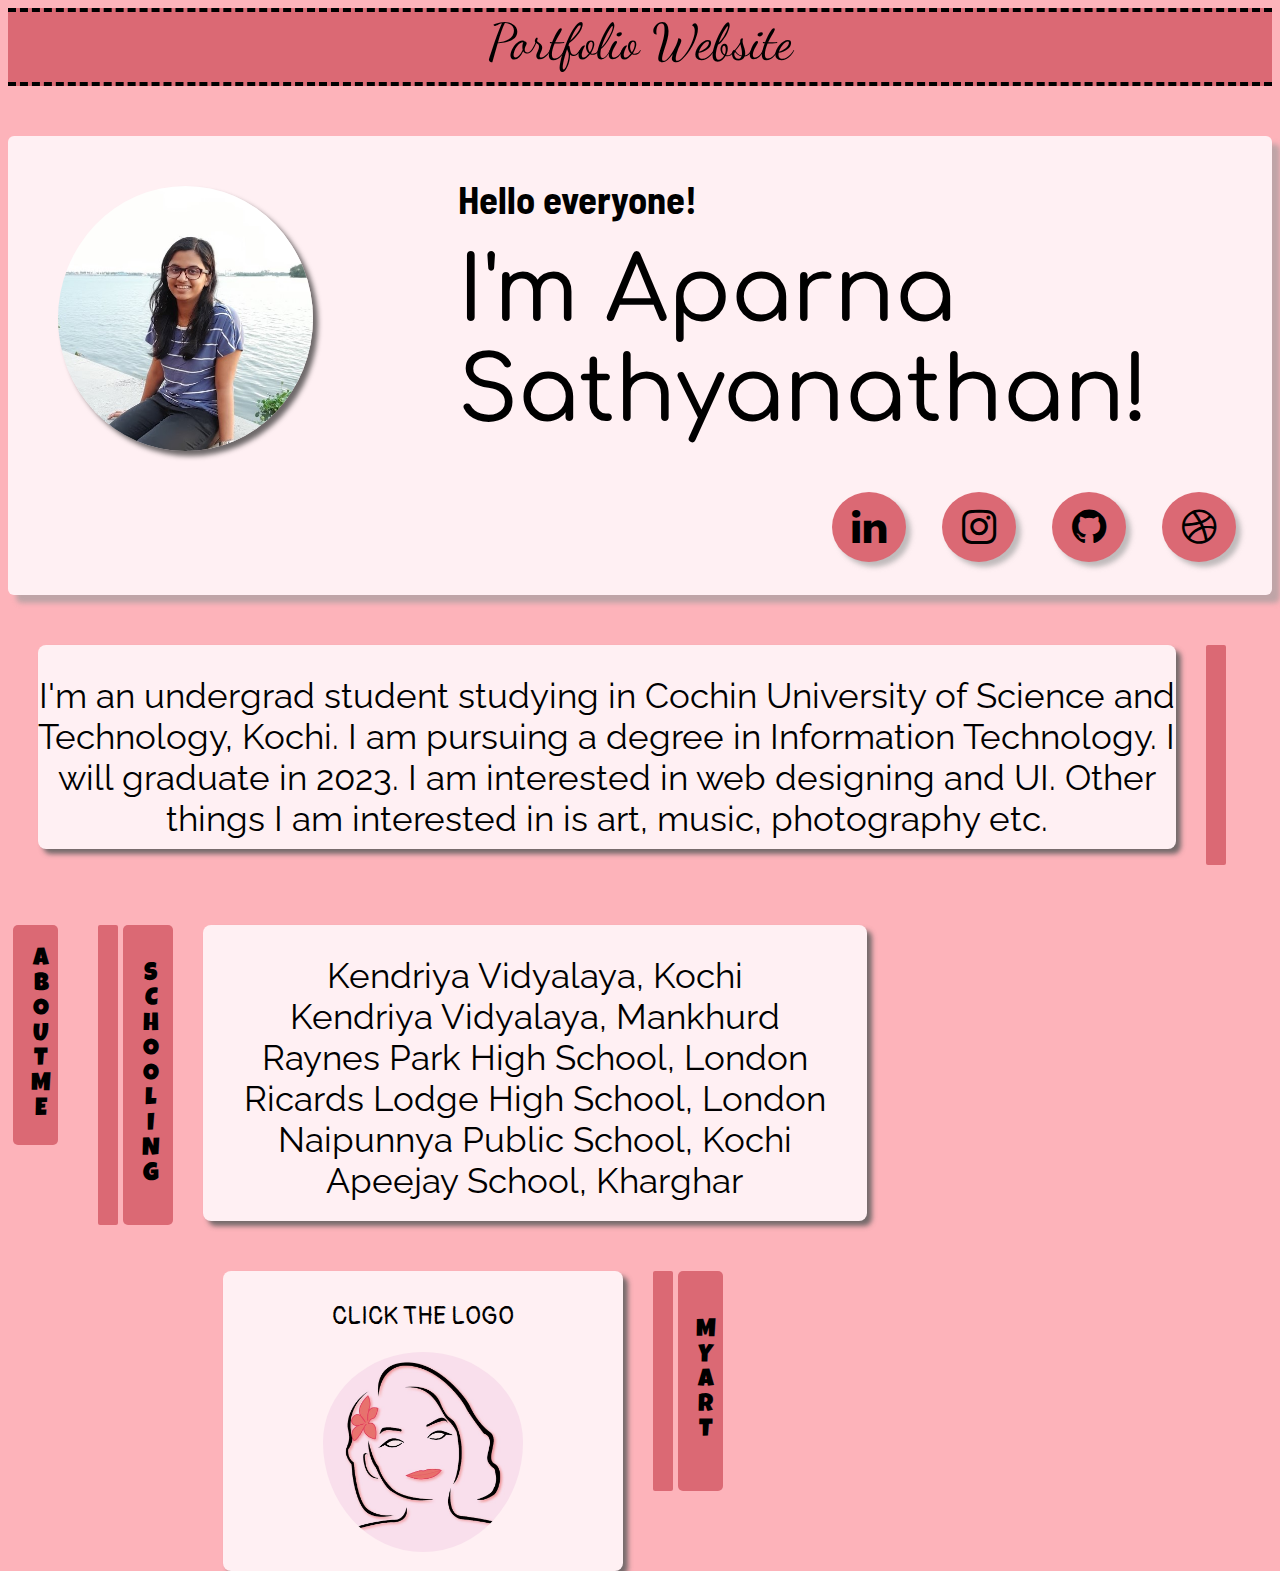
<file: index.html>
<html>
    <head>
        <link rel="stylesheet" type="text/css" href="style.css">
        <link href="https://fonts.googleapis.com/css2?family=Dancing+Script:wght@700&display=swap" rel="stylesheet"> 
        <link href="https://fonts.googleapis.com/css2?family=Dancing+Script&display=swap" rel="stylesheet">
        <link href="https://fonts.googleapis.com/css2?family=Barlow+Semi+Condensed:wght@100&display=swap" rel="stylesheet">
        <link href="https://fonts.googleapis.com/css2?family=Comfortaa:wght@300&display=swap" rel="stylesheet">
        <link rel="stylesheet" href="https://cdnjs.cloudflare.com/ajax/libs/font-awesome/4.7.0/css/font-awesome.min.css">
        <link href="https://fonts.googleapis.com/icon?family=Material+Icons" rel="stylesheet">
        <link href="https://fonts.googleapis.com/css2?family=Raleway:ital@1&display=swap" rel="stylesheet">
        <link href="https://fonts.googleapis.com/css2?family=Luckiest+Guy&display=swap" rel="stylesheet">
        <link href="https://fonts.googleapis.com/css2?family=Pangolin&display=swap" rel="stylesheet">
        <meta name="viewport" content="width=device-width,initial-scale=1,maximum-scale=1,user-scalable=no">
        <meta http-equiv="X-UA-Compatible" content="IE=edge,chrome=1">
        <meta name="HandheldFriendly" content="true">

        <title>Portfolio Website</title>    
    </head>
    <body>
        <div id="top-bar">
        <div class="heading">Portfolio Website</div>
        </div>
        <div id="intro">
            <div class="avatar">
               <img src="meee.jpg" height="350px" width="340px" class="centre">
            </div>
            <div class="intro-text">
                Hello everyone!
            </div>
            <div class="name">I'm Aparna <br>Sathyanathan!</div>
            <div id="contactContainer">
                <span style="cursor:pointer"><a href="https://www.linkedin.com/in/aparna-sathyanathan-022b4918b/" class="fa fa-linkedin icon" target="_blank" style="font-size: 40px;"></a></span>
                <span style="cursor:pointer"><a class="fa fa-instagram icon" href= "https://www.instagram.com/sketchesbaka/" target="_blank"style="font-size: 40px;"></a></span>
                <span style="cursor:pointer"><a class="fa fa-github icon" href="https://github.com/aparnasathyan01" target="_blank"style="font-size: 40px;"></a></span>     
                <span style="cursor: pointer"><a href="https://dribbble.com/aparna_sathyan" class="fa fa-dribbble icon" target="_blank"style="font-size: 40px;"></a></span>    
            </div>
        </div>
        <div id="box1" style="padding-bottom:10px;">I'm an undergrad student studying in Cochin University of Science and Technology, Kochi. I am pursuing a degree
            in Information Technology. I will graduate in 2023. I am interested in web designing and UI. Other things I am interested in is art,
             music, photography etc.
        </div>
        <div id="box2"></div>
        <div class="decor1-a"></div>
        <div class="decor1">ABOUTME</div>
        <div class="decor2-a"></div>
        <div class="decor2">SCHOOLING</div>
        <div id="box3" style="padding-bottom:20px;">
            Kendriya Vidyalaya, Kochi 
            <br>Kendriya Vidyalaya, Mankhurd
            <br>Raynes Park High School, London
            <br>Ricards Lodge High School, London
            <br>Naipunnya Public School, Kochi
            <br>Apeejay School, Kharghar
        </div>
        <div class="box4">
            CLICK THE LOGO
            <div class="artlink">
                <a href="pages/art.html">
                        <img border="0" src="favicon.jpg" height="200px" width="200px">
            </div>
        </div>
        <div class="decor3-a" ></div>
        <div class="decor3 " >MYART</div>
    </body>
</html>
</file>
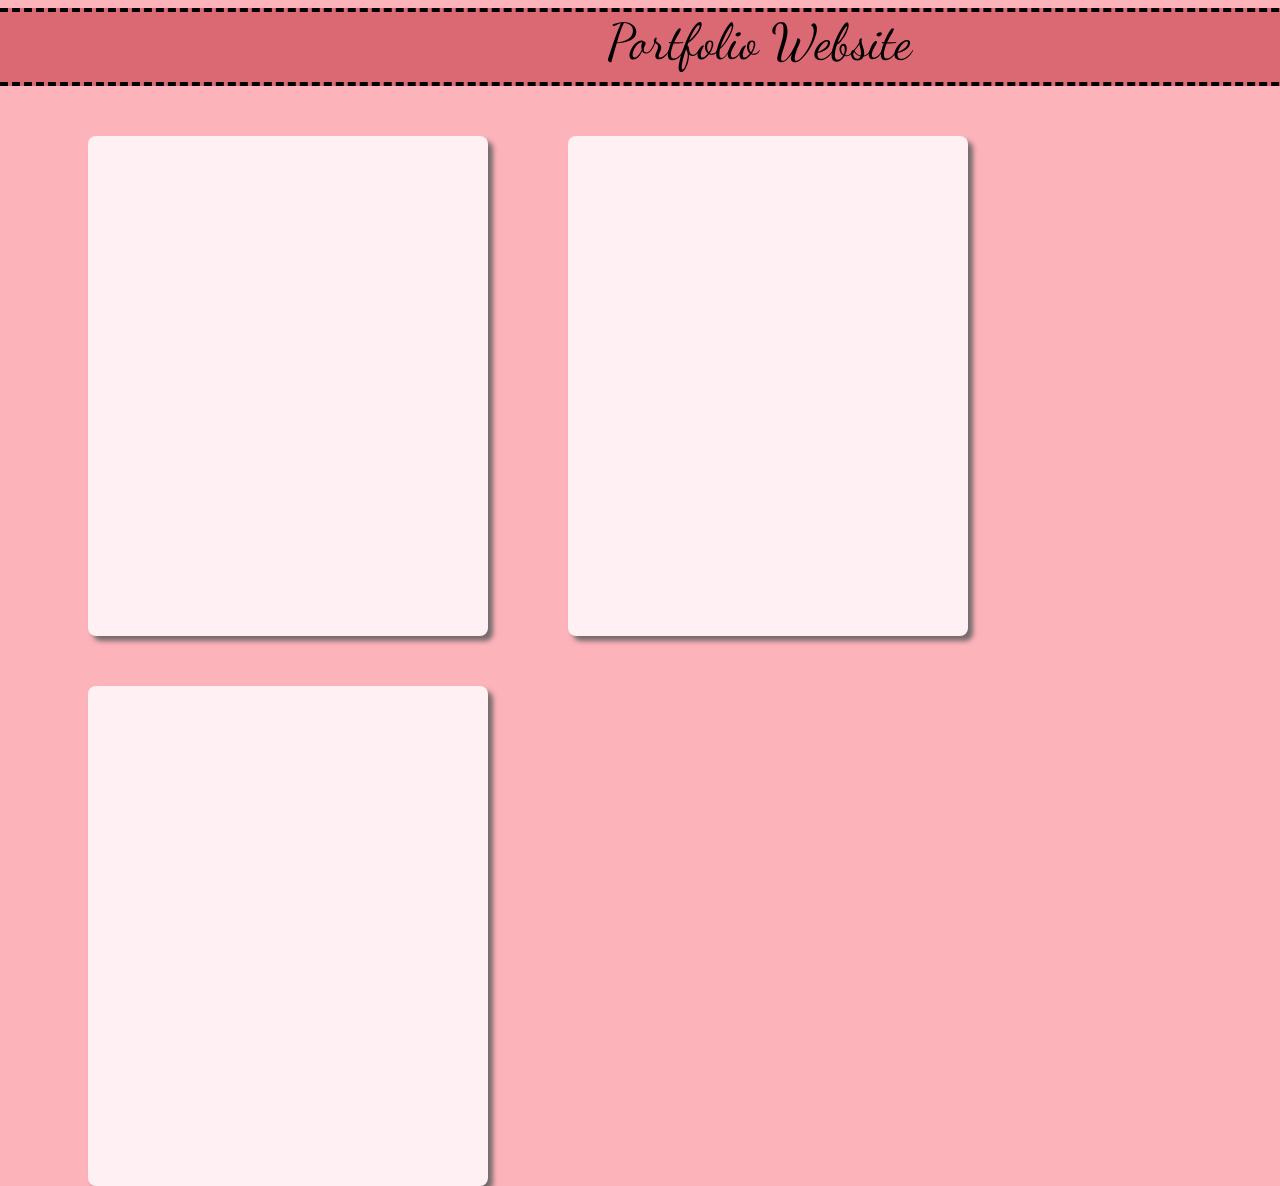
<file: pages/art.html>
<html>
    <head>
        <link rel="stylesheet" type="text/css" href="art.css">
        <link href="https://fonts.googleapis.com/css2?family=Dancing+Script:wght@700&display=swap" rel="stylesheet"> 
        <link href="https://fonts.googleapis.com/css2?family=Dancing+Script&display=swap" rel="stylesheet">
        <title>Portfolio Website</title>
    </head>
    <body>
        <div id="top-bar">
            <div class="heading">Portfolio Website</div>
            </div>
    </body>
    <div class="sections"></div>
    <div class="sections"></div>
    <div class="sections"></div>
</html>
</file>
<file: style.css>
#top-bar {
    width: 100%;
    height: 70px;
    background-color: #db6974;
    margin: auto;
    position: relative;
    border: 4px;
    border-style: dashed none dashed none;
    margin-left: 0px;
    margin-right: 0px;
    max-width: 100%;
}

.heading {
    font-family: 'Dancing Script', cursive;
    text-align: center;
    font-size: 50px;
    font-weight: 200;
    color: rgb(0, 0, 0);
}

.avatar img {
    float: left;
    border-radius: 50%;
    box-shadow: 5px 5px 5px rgba(26, 26, 26, 0.637);
    max-width: 75%;
    height: auto;
}

.avatar {
    float: left;
    margin-top: 50px;
    margin-left: 50px;
    max-width: 100%;
}

.intro-text {
    font-family: 'Barlow Semi Condensed', sans-serif;
    text-align: left;
    font-size: 3vw;
    font-weight: 700;
    margin-top: 50px;
    padding-top: 40px;
    padding-left: 450px;
}

#intro {
    height: auto;
    width: 100%;
    margin-top: 50px;
    margin-left: 0px;
    margin-right: 0px;
    background-color: #fff0f3;
    border-radius: 6px;
    padding-bottom: 20px;
    box-shadow: 8px 8px 5px rgba(156, 156, 156, 0.637);
    max-width: 100%;
}

#contactContainer {
    margin-top: 50px;
    margin-left: 30%;
    max-width: 100%;
    width: 100%;
    margin-right: 0%;
    margin-bottom: 1%;
}

.name {
    font-family: 'Comfortaa', cursive;
    text-align: left;
    font-size: 7vw;
    font-weight: 500;
    margin-top: 20px;
    padding-left: 450px;
    padding-right: 20px;
}

a {
    color: black;
}

a:visited {
    text-decoration: none;
}

a:active {
    color: rgb(0, 56, 129);
}

.icon {
    background-color: #db6974;
    border-radius: 50%;
    padding-top: 15px;
    padding-bottom: 5px;
    padding-right: 12px;
    padding-left: 12px;
    width: 50px;
    height: 50px;
    margin-left: 30px;
    text-decoration: none;
    text-align: center;
    box-shadow: 5px 5px 5px rgba(156, 156, 156, 0.637);
    max-width: 100%;
}

#box1 {
    display: inline-block;
    float: left;
    height: auto;
    width: 90%;
    margin-top: 50px;
    margin-left: 30px;
    margin-right: 0px;
    background-color: #fff0f3;
    border-radius: 8px;
    box-shadow: 5px 5px 5px rgba(94, 94, 94, 0.856);
    padding-top: 30px;
    padding-left: 0px;
    padding-right: 0px;
    margin-bottom: 0px;
    font-size: 35px;
    max-width: 100%;
    text-align: inherit;
}

.decor1-a {
    float: left;
    font-family: 'Luckiest Guy', cursive;
    text-align: center;
    writing-mode: vertical-rl;
    text-orientation: upright;
    font-size: 28px;
    margin-left: 30px;
    margin-top: 50px;
    margin-bottom: 10px;
    height: 220px;
    width: 20px;
    background-color: #db6974;
    border-radius: 2px;
    max-width: 100%;
}

.decor1 {
    font-family: 'Luckiest Guy', cursive;
    text-align: center;
    font-size: 25px;
    padding-right: 5px;
    writing-mode: vertical-rl;
    text-orientation: upright;
    display: inline-block;
    float: left;
    height: 220px;
    width: 40px;
    margin-left: 5px;
    margin-top: 50px;
    margin-bottom: 10px;
    background-color: #db6974;
    border-radius: 5px;
    max-width: 100%;
}

.decor3-a {
    float: left;
    font-family: 'Luckiest Guy', cursive;
    text-align: center;
    writing-mode: vertical-rl;
    text-orientation: upright;
    font-size: 28px;
    margin-left: 30px;
    margin-top: 50px;
    margin-bottom: 10px;
    height: 220px;
    width: 20px;
    background-color: #db6974;
    border-radius: 2px;
    max-width: 100%;
}

.decor3 {
    font-family: 'Luckiest Guy', cursive;
    text-align: center;
    font-size: 25px;
    padding-right: 5px;
    writing-mode: vertical-rl;
    text-orientation: upright;
    display: inline-block;
    float: left;
    height: 220px;
    width: 40px;
    margin-left: 5px;
    margin-top: 50px;
    margin-bottom: 10px;
    background-color: #db6974;
    border-radius: 5px;
    max-width: 100%;
}

.decor2-a {
    float: left;
    font-family: 'Luckiest Guy', cursive;
    text-align: center;
    writing-mode: vertical-rl;
    text-orientation: upright;
    font-size: 28px;
    margin-left: 40px;
    margin-top: 50px;
    margin-bottom: 10px;
    height: 300px;
    width: 20px;
    background-color: #db6974;
    border-radius: 2px;
    max-width: 100%;
}

.decor2 {
    font-family: 'Luckiest Guy', cursive;
    text-align: center;
    writing-mode: vertical-rl;
    text-orientation: upright;
    display: inline-block;
    float: left;
    height: 300px;
    width: 40px;
    padding-right: 10px;
    margin-left: 5px;
    margin-top: 50px;
    background-color: #db6974;
    border-radius: 5px;
    max-width: 100%;
}

#box3 {
    display: inline-block;
    float: left;
    height: auto;
    width: 52.5%;
    margin-left: 30px;
    margin-top: 50px;
    padding-top: 30px;
    background-color: #fff0f3;
    border-radius: 8px;
    box-shadow: 5px 5px 5px rgba(94, 94, 94, 0.856);
    font-size: 35px;
    max-width: 100%;
    text-align: center;
}

.box4 {
    font-family: 'Pangolin', cursive;
    display: inline-block;
    float: left;
    height: 270px;
    width: auto;
    padding-inline-start: 100px;
    padding-inline-end: 100px;
    margin-left: 50px;
    margin-top: 50px;
    padding-top: 30px;
    background-color: #fff0f3;
    border-radius: 8px;
    box-shadow: 5px 5px 5px rgba(94, 94, 94, 0.856);
    max-width: 100%;
}

.artlink img {
    padding-top: 20px;
    border-radius: 50%;
}

body {
    text-align: center;
    font-family: 'Raleway', sans-serif;
    font-size: 25px;
    background-color: #fdb3ba;
}

img,
body,
html {
    max-width: 100%;
    max-height: 100%;
}

@media only screen and (max-width: 600px) {
    img {
        align-content: center;
    }
    .name {
        font-family: 'Comfortaa', cursive;
        text-align: center;
        font-size: 7vw;
        font-weight: 500;
        margin-top: 30px;
        padding-left: 0%;
        padding-right: 20px;
        padding-top: 0px;
    }
    .intro-text {
        font-family: 'Barlow Semi Condensed', sans-serif;
        text-align: left;
        font-size: 5vw;
        font-weight: 700;
        margin-top: 0px;
        padding-top: 320px;
        padding-left: 50px;
    }
    .icon {
        background-color: #db6974;
        border-radius: 50%;
        padding-top: 15px;
        padding-bottom: 5px;
        padding-right: 9px;
        padding-left: 9px;
        width: 50px;
        height: 50px;
        margin-left: 0px;
        text-decoration: none;
        text-align: center;
        box-shadow: 5px 5px 5px rgba(156, 156, 156, 0.637);
        max-width: 100%;
    }
    #contactContainer {
        margin-top: 50px;
        margin-left: 0%;
        max-width: 100%;
        width: 100%;
        margin-right: 0%;
    }
    #box1 {
        display: inline-block;
        float: left;
        height: 25%;
        width: 70%;
        margin-top: 50px;
        margin-left: 10px;
        margin-right: 0px;
        background-color: #fff0f3;
        border-radius: 8px;
        box-shadow: 5px 5px 5px rgba(94, 94, 94, 0.856);
        padding-top: 30px;
        padding-left: 0px;
        padding-right: 0px;
        margin-bottom: 0px;
        font-size: 15px;
        max-width: 100%;
        text-align: inherit;
    }
    .decor1-a {
        height: 30%;
        margin-left: 20px;
    }
    .decor1 {
        height: 30%;
    }
    .decor2-a {
        display: inline-block;
        height: 25%;
        margin-left: 15px;
    }
    .decor2 {
        display: inline-block;
        height: 25%;
        margin-left: 5px;
        font-size: 17.5px;
        width: auto;
    }
    .decor3 {
        font-family: 'Luckiest Guy', cursive;
        text-align: center;
        font-size: 25px;
        padding-right: 5px;
        writing-mode: horizontal-tb;
        text-orientation: sideways;
        display: inline-block;
        float: left;
        padding-inline-start: 10px;
        height: auto;
        width: 205px;
        margin-left: 20%;
        margin-top: 0px;
        margin-bottom: 10px;
        background-color: #db6974;
        border-radius: 5px;
        max-width: 100%;
    }
    .decor3-a {
        float: left;
        display: inline-block;
        font-family: 'Luckiest Guy', cursive;
        text-align: center;
        writing-mode: horizontal-tb;
        text-orientation: sideways;
        font-size: 28px;
        margin-left: auto;
        margin-top: 20px;
        margin-left: 20%;
        margin-bottom: 10px;
        height: 20px;
        width: 220px;
        background-color: #db6974;
        border-radius: 2px;
        max-width: 100%;
    }
    #box3 {
        display: block;
        float: left;
        height: auto;
        width: auto;
        margin-left: 10px;
        margin-top: 50px;
        padding-top: 30px;
        padding-block-start: 40px;
        background-color: #fff0f3;
        padding-inline-end: 25px;
        border-radius: 8px;
        padding-left: 10px;
        box-shadow: 5px 5px 5px rgba(94, 94, 94, 0.856);
        font-size: 15px;
        max-width: 100%;
        text-align: center;
    }
    .box4 {
        font-family: 'Pangolin', cursive;
        display: inline-block;
        float: left;
        height: auto;
        width: auto;
        padding-inline-start: 50px;
        padding-inline-end: 50px;
        margin-left: -15px;
        margin-top: 75px;
        padding-top: 0px;
        background-color: #fff0f3;
        border-radius: 8px;
        box-shadow: 5px 5px 5px rgba(94, 94, 94, 0.856);
        max-width: 100%;
    }
}
</file>
<file: pages/art.css>
#top-bar {
    width: 1519px;
    height: 70px;
    background-color: #db6974;
    margin: auto;
    position: relative;
    border: 4px;
    border-style: dashed none dashed none;
    margin-left: -8;
}

.heading{
    font-family: 'Dancing Script', cursive;
    text-align: center;
    font-size: 50px;
    font-weight: 200;
    color: rgb(0, 0, 0);
} 

.sections{
    display: inline-block;
    float: left;
    height: 500px;
    width: 400px;
    margin-left: 80px;
    margin-top: 50px;
    background-color: #fff0f3;
    border-radius: 8px;
    box-shadow: 5px 5px 5px rgba(94, 94, 94, 0.856);
}

body{
    text-align: center;
    font-family: 'Raleway', sans-serif;
    font-size: 25px;
    background-color: #fdb3ba;
}
</file>
